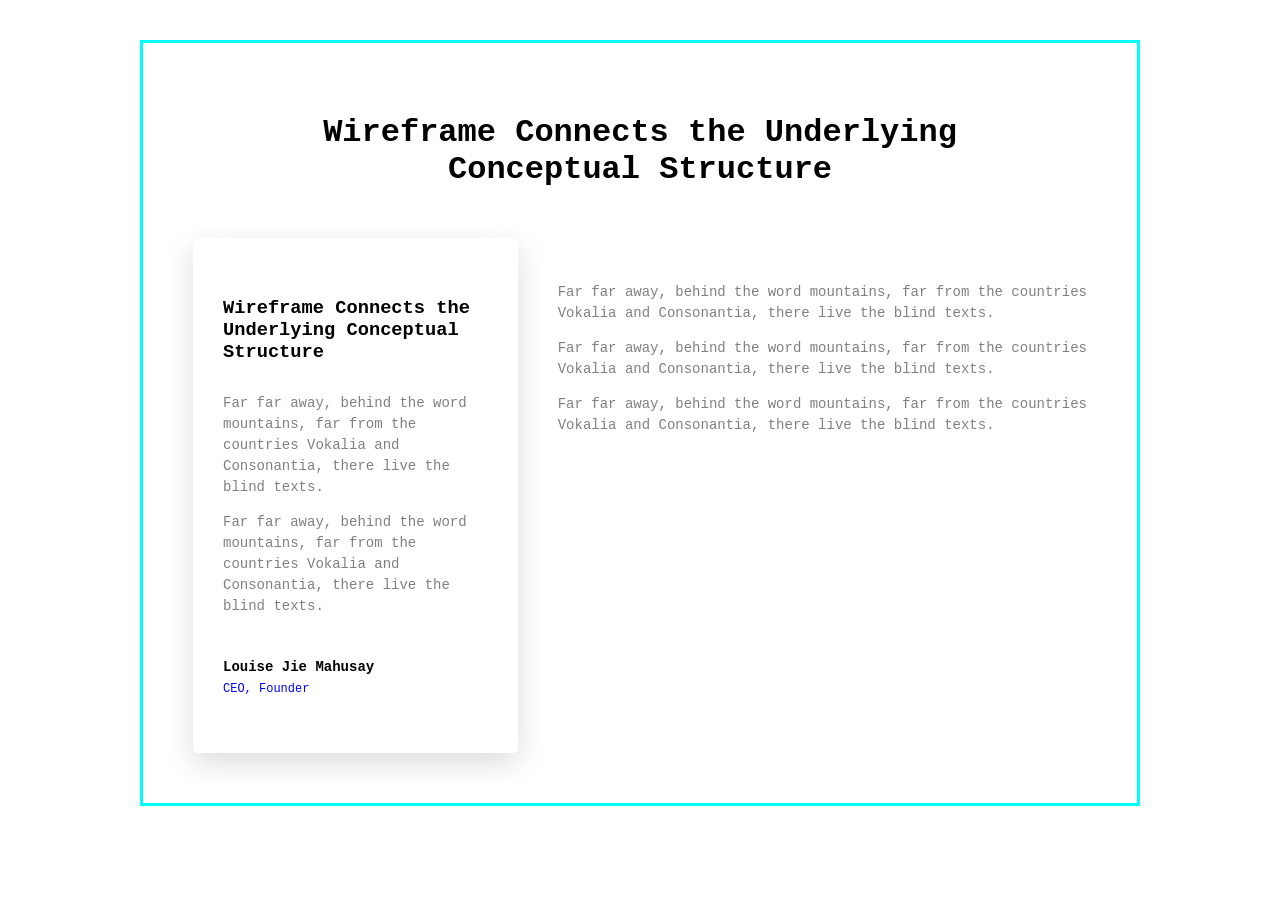
<file: CSE391-Nen-tang-phat-trien-web-TH2 ( Form, Landing Page, wireframe )/TH2-Bai3-Wireframe.html>
<!DOCTYPE html>
<html lang="en">
<head>
    <meta charset="UTF-8">
    <meta name="viewport" content="width=device-width, initial-scale=1.0">
    <title>TH2-Bai3</title>
    <link rel="stylesheet" href="TH2-Bai3-Wireframe.css">
</head>
<body>
    <div class="main-container">
        <h1>Wireframe Connects the Underlying<br>Conceptual Structure</h1>
        <div class="content">
            <div class="card">
                <h3>Wireframe Connects the Underlying Conceptual Structure</h3>

                <p>Far far away, behind the word mountains, far from the countries
                Vokalia and Consonantia, there live the blind texts.
                </p>

                <p>Far far away, behind the word mountains, far from the countries
                Vokalia and Consonantia, there live the blind texts.
                </p>

                <p class="author">Louise Jie Mahusay<br><span>CEO, Founder</span></p>
            </div>
            <div class="text">
                <p>Far far away, behind the word mountains, far from the countries
                Vokalia and Consonantia, there live the blind texts.
                </p>

                <p>Far far away, behind the word mountains, far from the countries
                Vokalia and Consonantia, there live the blind texts.
                </p>

                <p>Far far away, behind the word mountains, far from the countries
                Vokalia and Consonantia, there live the blind texts.
                </p>
                
            </div>
        </div>
    </div>
</body>
</html>
</file>
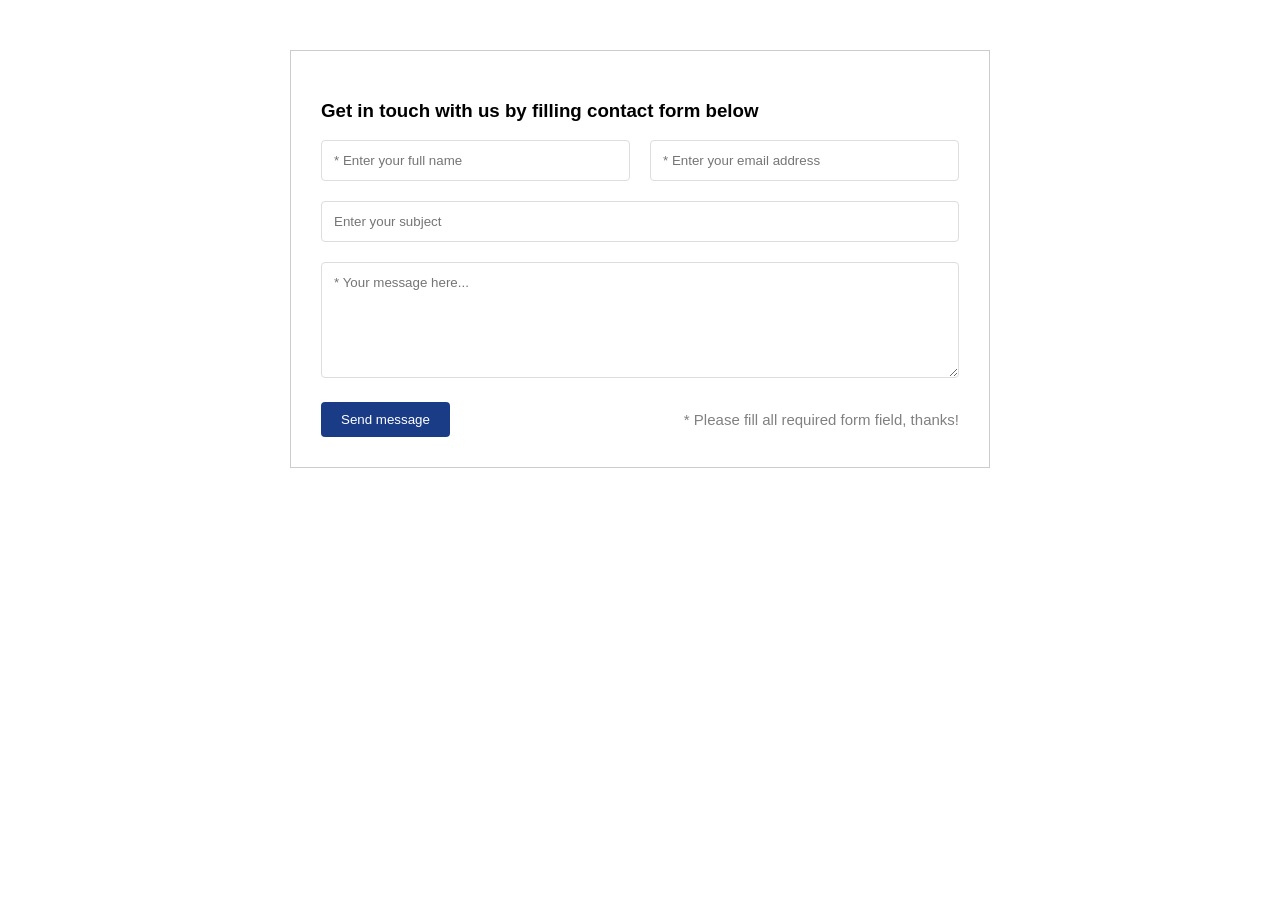
<file: CSE391-Nen-tang-phat-trien-web-TH2 ( Form, Landing Page, wireframe )/TH2-Form.html>
<!DOCTYPE html>
<html lang="vi">
<head>
    <meta charset="UTF-8">
    <meta name="viewport" content="width=device-width, initial-scale=1.0">
    <title>TH2-Form</title>
    <link rel="stylesheet" href="TH2-Form.css">
</head>
<body>
    <div class="main-container">
        <h3>Get in touch with us by filling contact form below</h3>
        <div class="form-row">
            <input type="text" placeholder="* Enter your full name">
            <input type="email" placeholder="* Enter your email address">
        </div>
        <input type="text" placeholder="Enter your subject" class="full-width">
        <textarea placeholder="* Your message here..." rows="6" class="full-width"></textarea>
        <div class="form-footer">
            <button type="submit" class="btn-submit">Send message</button>
            <span class="note">* Please fill all required form field, thanks!</span>
        </div>
    </div>
</body>
</html>
</file>
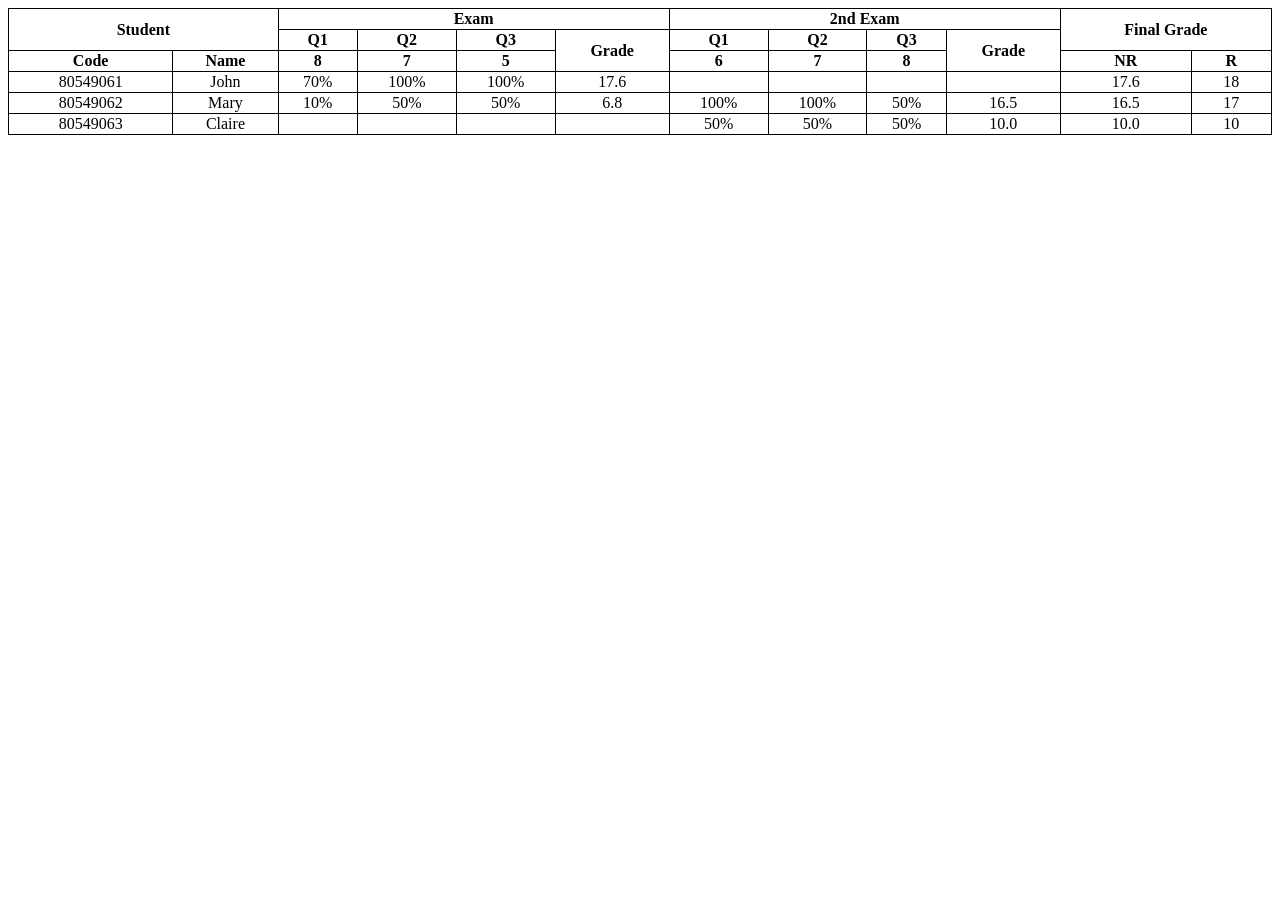
<file: Nen-tang-phat-trien-web-ThucHanh1/ThucHanh1-Bai3.html>
<!DOCTYPE html>
<html lang="vi">
<head>
    <meta charset="UTF-8">
    <meta name="viewport" content="width=device-width, initial-scale=1.0">
    <title>Bảng điểm</title>
    <link rel="stylesheet" href="style.css">
</head>
<body>
    <table>
        <thead>
            <tr>
                <th rowspan="2" colspan="2">Student</th>
                <th colspan="4">Exam</th>
                <th colspan="4">2nd Exam</th>
                <th rowspan="2" colspan="2">Final Grade</th>
            </tr>
            <tr>
                <th>Q1</th>
                <th>Q2</th>
                <th>Q3</th>
                <th rowspan="2">Grade</th>
                <th>Q1</th>
                <th>Q2</th>
                <th>Q3</th>
                <th rowspan="2">Grade</th>
                </tr>
            <tr>
                <th>Code</th>
                <th>Name</th>
                <th>8</th>
                <th>7</th>
                <th>5</th>
                <th>6</th>
                <th>7</th>
                <th>8</th>
                <th>NR</th>
                <th>R</th>
            </tr>
        </thead>
        <tbody>
            <tr>
                <td>80549061</td>
                <td>John</td>
                <td>70%</td>
                <td>100%</td>
                <td>100%</td>
                <td>17.6</td>
                <td></td> <td></td>
                <td></td>
                <td></td>
                <td>17.6</td>
                <td>18</td>
            </tr>
            <tr>
                <td>80549062</td>
                <td>Mary</td>
                <td>10%</td>
                <td>50%</td>
                <td>50%</td>
                <td>6.8</td>
                <td>100%</td>
                <td>100%</td>
                <td>50%</td>
                <td>16.5</td>
                <td>16.5</td>
                <td>17</td>
            </tr>
            <tr>
                <td>80549063</td>
                <td>Claire</td>
                <td></td>
                <td></td>
                <td></td>
                <td></td>
                <td>50%</td>
                <td>50%</td>
                <td>50%</td>
                <td>10.0</td>
                <td>10.0</td>
                <td>10</td>
            </tr>
        </tbody>
    </table>

</body>
</html>
</file>
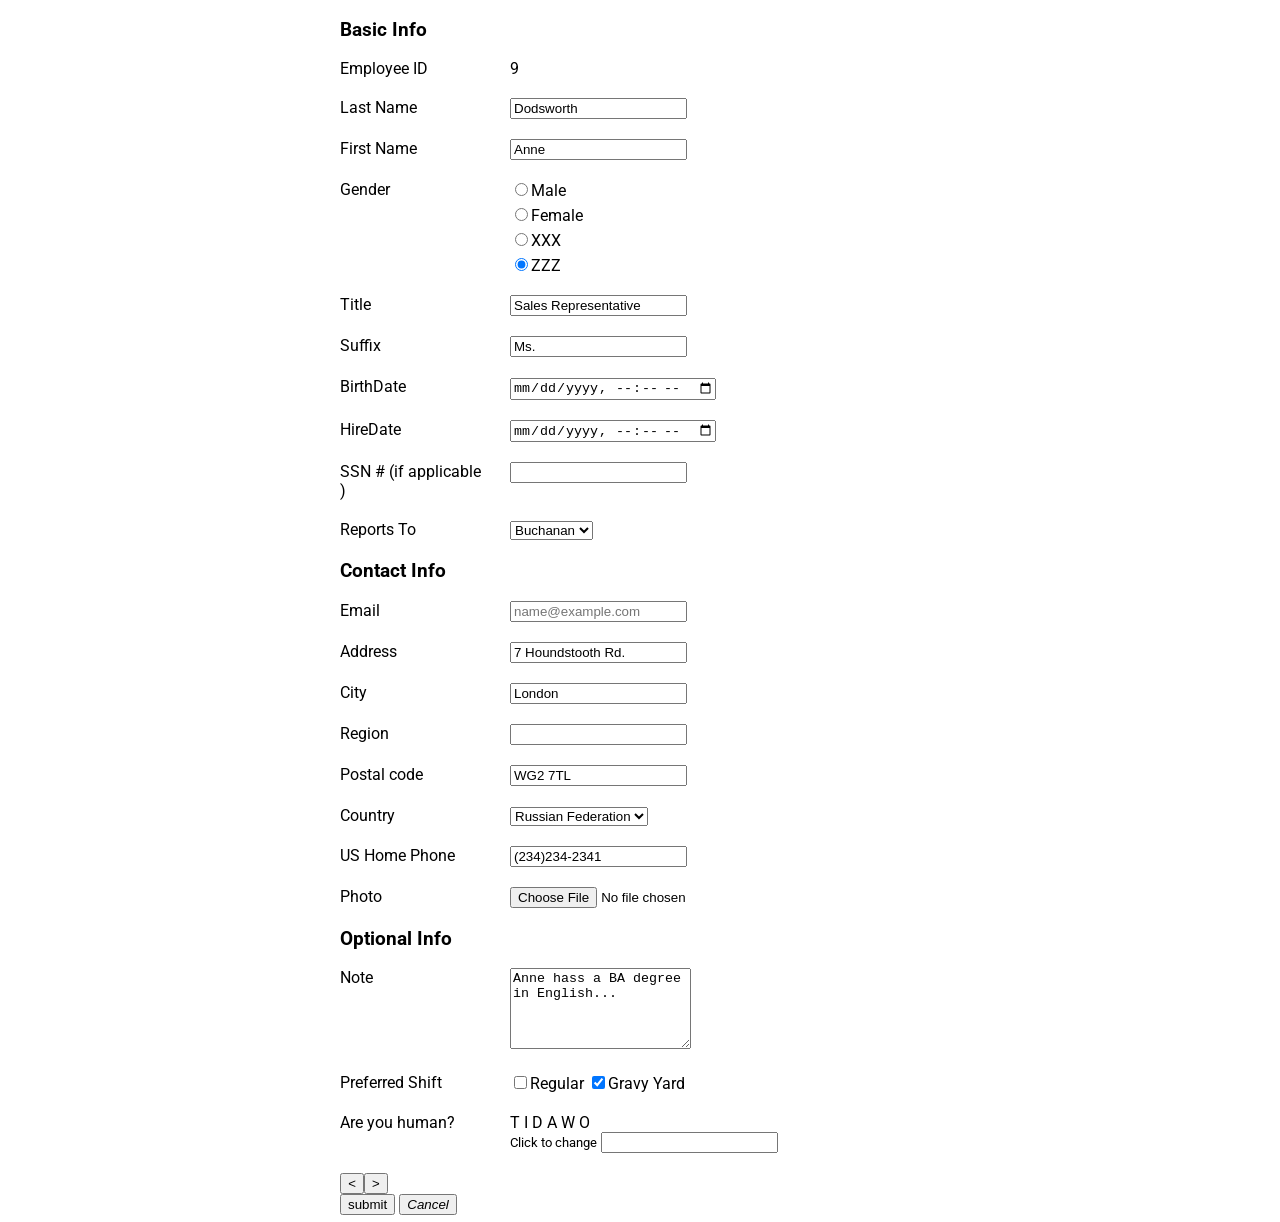
<file: Nen-tang-phat-trien-web-ThucHanh1/ThucHanh1-Bai4.html>
<!DOCTYPE html>
<html lang="vi">
<head>
    <meta charset="UTF-8">
    <meta name="viewport" content="width=device-width, initial-scale=1.0">
    <title>Bài tập 4: Form</title>
    <link rel="stylesheet" href="form-style.css">
    <link href="https://fonts.googleapis.com/css2?family=Roboto:wght@400;700&display=swap" rel="stylesheet">
</head>
<body>
    <div class="main-container">
        <div class="form-section">
            <h3>Basic Info</h3>
            <div class="form-row">
                <div class="label">Employee ID</div>
                <div class="ID">9</div>
            </div>
            <div class="form-row">
                <div class="label">Last Name</div>
                <div class="field"><input type="text" value="Dodsworth"></div>
            </div>
            <div class="form-row">
                <div class="label">First Name</div>
                <div class="field"><input type="text" value="Anne"></div>
            </div>
            <div class="form-row">
                <div class="label">Gender</div>
                <div class="field radio-group">
                    <label><input type="radio" name="gender">Male</label>
                    <label><input type="radio" name="gender">Female</label>
                    <label><input type="radio" name="gender">XXX</label>
                    <label><input type="radio" name="gender" checked>ZZZ</label>
                </div>
            </div>
            <div class="form-row">
                <div class="label">Title</div>
                <div class="field"><input type="text" value="Sales Representative"></div>
            </div>
            <div class="form-row">
                <div class="label">Suffix</div>
                <div class="field"><input type="text" value="Ms."></div>
            </div>
            <div class="form-row">
                <div class="label">BirthDate</div>
                <div class="field"><input type="datetime-local" value=""></div>
            </div>
            <div class="form-row">
                <div class="label">HireDate</div>
                <div class="field"><input type="datetime-local" value=""></div>
            </div>
            <div class="form-row">
                <div class="label">SSN # (if applicable )</div>
                <div class="field"><input type="text" value=""></div>
            </div>
            <div class="form-row">
                <div class="label">Reports To</div>
                <div class="field">
                    <select>
                        <option>Buchanan</option>
                        <option>Davolio</option>
                        <option>Jonh</option>
                    </select>
                </div>
            </div>
        </div>
        <div class="form-section">
            <h3>Contact Info</h3>
            <div class="form-row">
                <div class="label">Email</div>
                <div class="field"><input type="email" placeholder="name@example.com"></div>
            </div>
            <div class="form-row">
                <div class="label">Address</div>
                <div class="field"><input type="text" value="7 Houndstooth Rd."></div>
            </div>
            <div class="form-row">
                <div class="label">City</div>
                <div class="field"><input type="text" value="London"></div>
            </div>
            <div class="form-row">
                <div class="label">Region</div>
                <div class="field"><input type="text" value=""></div>
            </div>
            <div class="form-row">
                <div class="label">Postal code</div>
                <div class="field"><input type="text" value="WG2 7TL"></div>
            </div>
            <div class="form-row">
                <div class="label">Country</div>
                <div class="field">
                    <select>
                        <option>Russian Federation</option>
                        <option>Vietnam</option>
                        <option>USA</option>
                    </select>
                </div>
            </div>
            <div class="form-row">
                <div class="label">US Home Phone</div>
                <div class="field"><input type="tel" value="(234)234-2341"></div>
            </div>
            <div class="form-row">
                <div class="label">Photo</div>
                <div class="field"><input type="file"></div>
            </div>
        </div>
        <div class="form-section">
            <h3>Optional Info</h3>
            <div class="form-row">
                <div class="label">Note</div>
                <div class="field">
                    <div class="editor-toolbar">
                        
                    </div>
                    <textarea rows="5">Anne hass a BA degree in English...</textarea>
                </div>
            </div>
            <div class="form-row">
                <div class="label">Preferred Shift</div>
                <div class="field">
                    <label><input type="checkbox">Regular</label>
                    <label><input type="checkbox" checked>Gravy Yard</label>
                </div>
            </div>
            <div class="form-row">
                <div class="label">Are you human?</div>
                <div class="field">
                    <div class="capcha-box">T I D A W O</div>
                    <small>Click to change</small>
                    <input type="text">
                </div>
            </div>
        </div>
        <div class="form-footer">
            <div class="footer-left">
                <button><i><</i></button>
                <button><i>></i></button>
            </div>
            <div class="footer-right">
                <input type="submit" value="submit">
                <button class="cancel">
                    <i>Cancel</i>
                </button>
            </div>
        </div>
    </div>
</body>
</html>
</file>
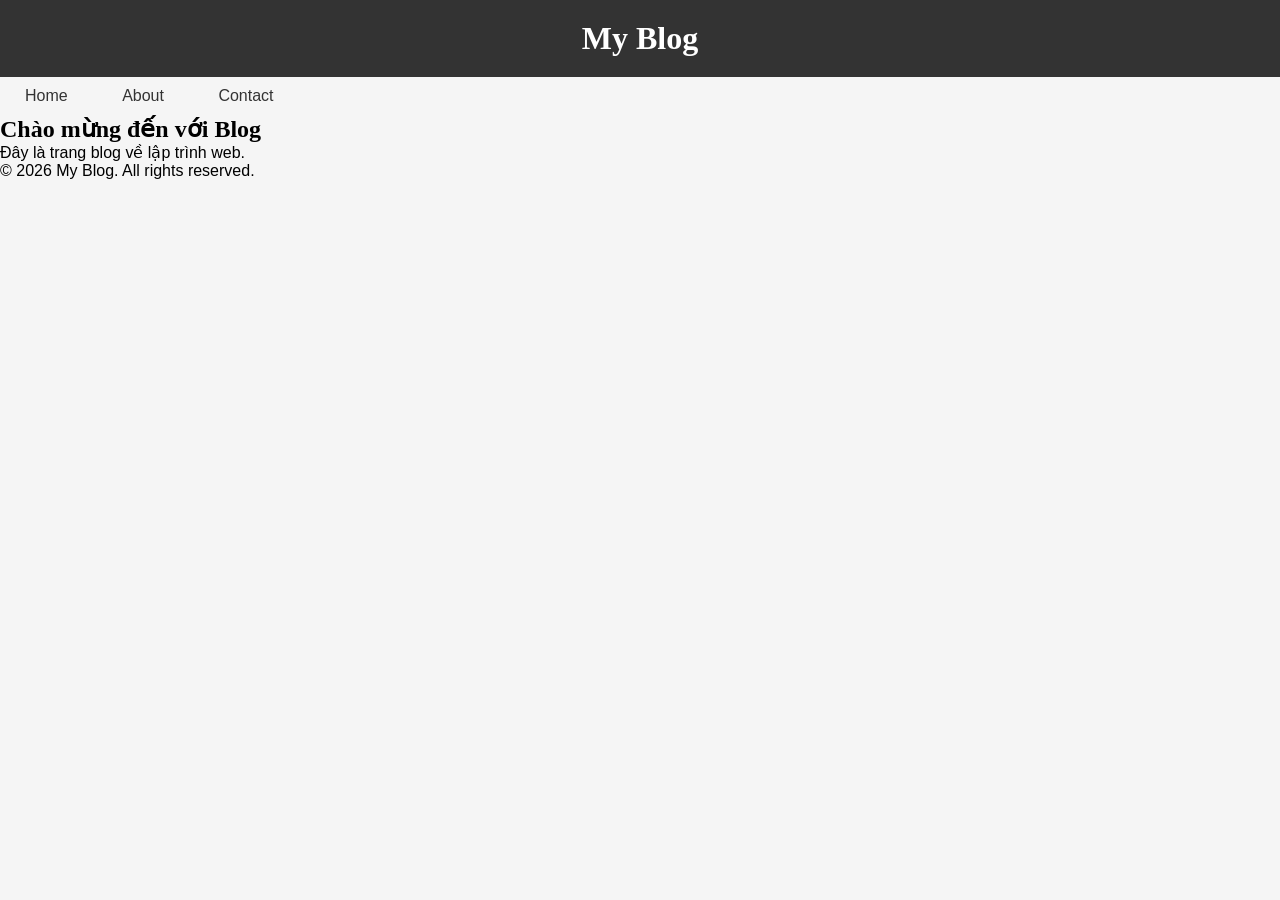
<file: Nen-tang-phat-trien-web-ThucHanh2/ThucHanh2-Bai1.html>
<!DOCTYPE html>
<html lang="vi">
<head>
    <meta charset="UTF-8">
    <meta name="viewport" content="width=device-width, initial-scale=1.0">
    <title>Lab CSS Cơ Bản</title>
    <link rel="stylesheet" href="TH2-Bai1.css">
</head>
<body>
    <header id="main-header">
        <h1>My Blog</h1>
    </header>
    
    <nav>
        <a href="#" class="nav-link">Home</a>
        <a href="#" class="nav-link">About</a>
        <a href="#" class="nav-link">Contact</a>
    </nav>
    
    <main>
        <section class="intro">
            <h2>Chào mừng đến với Blog</h2>
            <p>Đây là trang blog về lập trình web.</p>
        </section>
    </main>
    
    <footer>
        <p>&copy; 2026 My Blog. All rights reserved.</p>
    </footer>
</body>
</html>
</file>
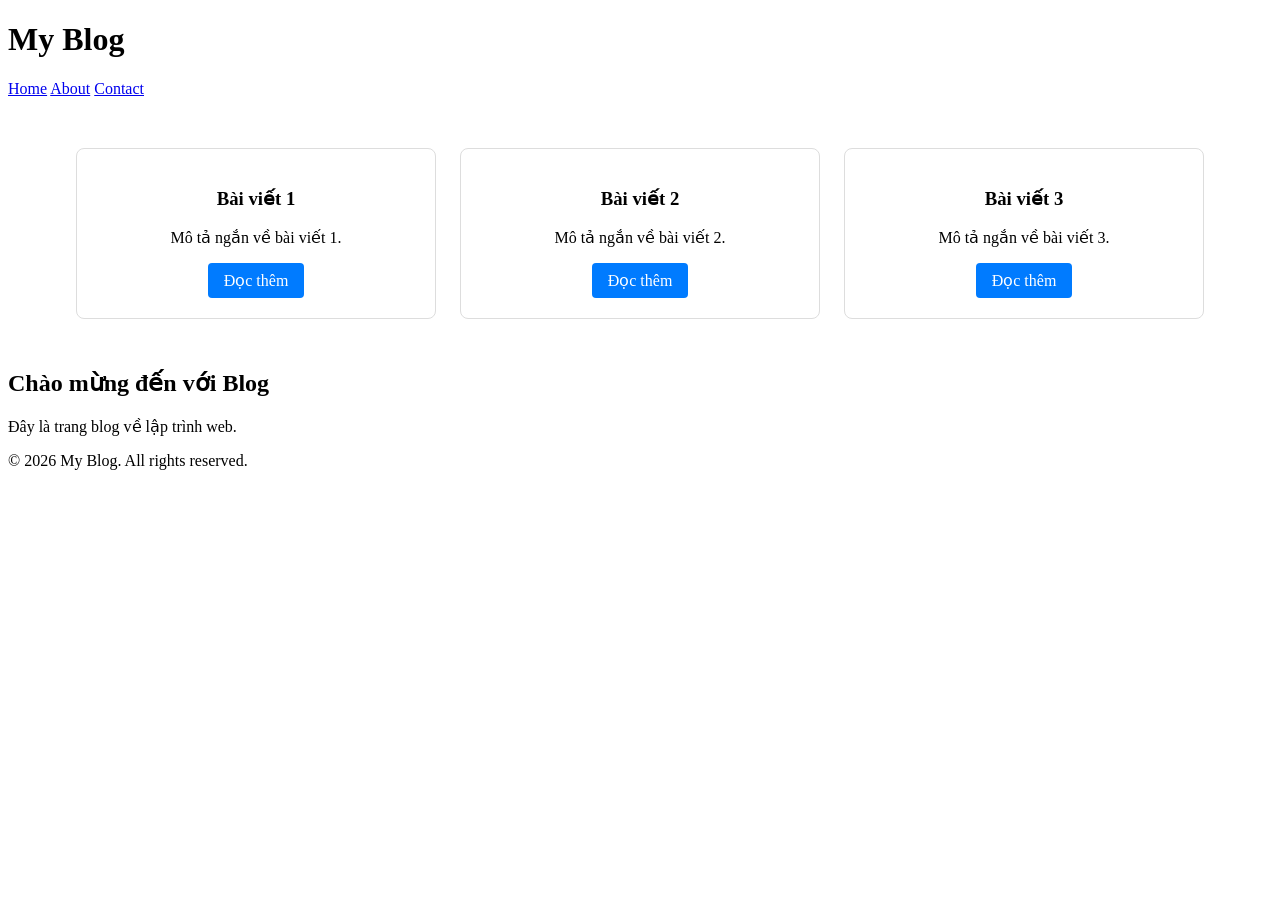
<file: Nen-tang-phat-trien-web-ThucHanh2/ThucHanh2-Bai2.html>
<!DOCTYPE html>
<html lang="vi">
<head>
    <meta charset="UTF-8">
    <meta name="viewport" content="width=device-width, initial-scale=1.0">
    <title>Lab CSS Cơ Bản</title>
    <link rel="stylesheet" href="TH2-Bai2.css">
</head>
<body>
    <header id="main-header">
        <h1>My Blog</h1>
    </header>
    
    <nav>
        <a href="#" class="nav-link">Home</a>
        <a href="#" class="nav-link">About</a>
        <a href="#" class="nav-link">Contact</a>
    </nav>
    
    <main>
        <section class="intro">
        <section class="posts">
        <article class="card">
            <h3>Bài viết 1</h3>
            <p>Mô tả ngắn về bài viết 1.</p>
            <a href="#" class="btn">Đọc thêm</a>
        </article>
        
        <article class="card">
            <h3>Bài viết 2</h3>
            <p>Mô tả ngắn về bài viết 2.</p>
            <a href="#" class="btn">Đọc thêm</a>
        </article>
        
        <article class="card">
            <h3>Bài viết 3</h3>
            <p>Mô tả ngắn về bài viết 3.</p>
            <a href="#" class="btn">Đọc thêm</a>
        </article>
    </section>
            <h2>Chào mừng đến với Blog</h2>
            <p>Đây là trang blog về lập trình web.</p>
        </section>
    </main>
    
    <footer>
        <p>&copy; 2026 My Blog. All rights reserved.</p>
    </footer>
</body>
</html>
</file>
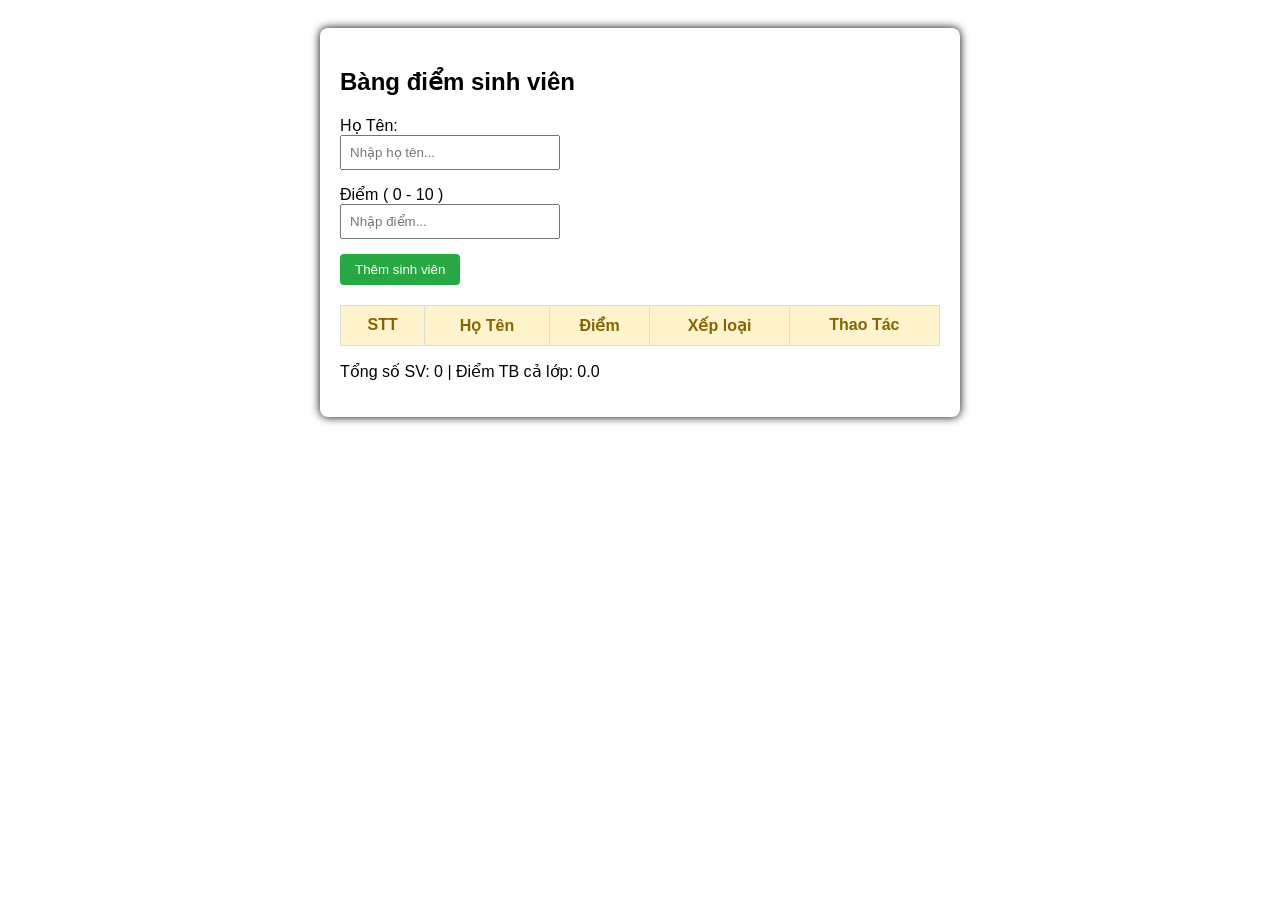
<file: Nen-tang-phat-trien-web-ThucHanh4/TH4-Bai1.1.html>
<!DOCTYPE html>
<html lang="vi">
<head>
    <meta charset="UTF-8">
    <meta name="viewport" content="width=device-width, initial-scale=1.0">
    <title>Quản lý điểm sinh viên</title>
    <link rel="stylesheet" href="TH4-Bai1.1-CSS.css">
</head>
<body>
    <div class="main-container">
        <h2>Bàng điểm sinh viên</h2>
        <div class="form-group">
            <label>Họ Tên: </label>
            <input type="text" id="Hoten" placeholder="Nhập họ tên...">
        </div>
        <div class="form-group">
            <label>Điểm ( 0 - 10 )</label>
            <input type="number" id="Diem" placeholder="Nhập điểm..." step="0.1">
        </div>
        <button id="btnThem">Thêm sinh viên</button>

        <table>
            <thead>
                <tr>
                    <th>STT</th>
                    <th>Họ Tên</th>
                    <th>Điểm</th>
                    <th>Xếp loại</th>
                    <th>Thao Tác</th>
                </tr>
            </thead>
            <tbody id="DanhSach">

            </tbody>
        </table>
        <p>
            Tổng số SV: <span id="TongSV">0</span> |
            Điểm TB cả lớp: <span id="DiemTB">0.0</span>
        </p>
    </div>
    <script src="TH4-Bai1.1JS.js"></script>
</body>
</html>
</file>
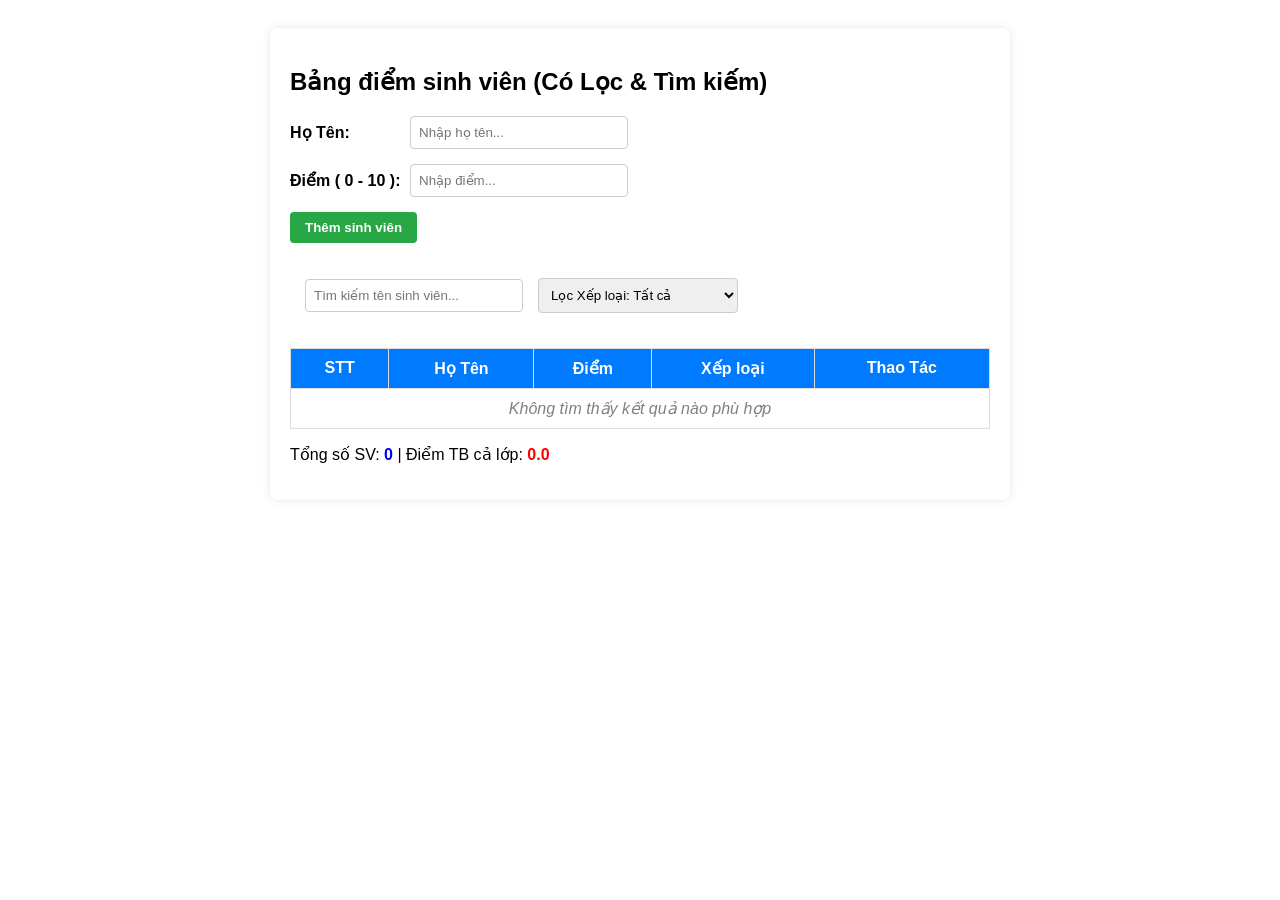
<file: Nen-tang-phat-trien-web-ThucHanh4/TH4-Bai1.2.html>
<!DOCTYPE html>
<html lang="vi">
<head>
    <meta charset="UTF-8">
    <meta name="viewport" content="width=device-width, initial-scale=1.0">
    <title>Bảng điểm sinh viên nâng cao</title>
    <link rel="stylesheet" href="TH4-Bai1.2-CSS.css">
</head>
<body>
    <div class="main-container">
        <h2>Bảng điểm sinh viên (Có Lọc & Tìm kiếm)</h2>
        <div class="form-group">
            <label>Họ Tên: </label>
            <input type="text" id="fullName" placeholder="Nhập họ tên...">
        </div>
        <div class="form-group">
            <label>Điểm ( 0 - 10 ): </label>
            <input type="number" id="score" placeholder="Nhập điểm..." step="0.1">
        </div>
        <button id="btnAdd">Thêm sinh viên</button>

        <div class="filter-container">
            <input type="text" id="searchInput" placeholder="Tìm kiếm tên sinh viên...">
            <select id="filterSelect">
                <option value="Tất cả">Lọc Xếp loại: Tất cả</option>
                <option value="Giỏi">Giỏi</option>
                <option value="Khá">Khá</option>
                <option value="Trung Bình">Trung Bình</option>
                <option value="Yếu">Yếu</option>
            </select>
        </div>

        <table>
            <thead>
                <tr>
                    <th>STT</th>
                    <th>Họ Tên</th>
                    <th id="colScore" title="Bấm để sắp xếp">Điểm <span id="sortIcon"></span></th>
                    <th>Xếp loại</th>
                    <th>Thao Tác</th>
                </tr>
            </thead>
            <tbody id="studentList">
            </tbody>
        </table>
        
        <p>
            Tổng số SV: <span id="totalStudents" style="color: blue; font-weight: bold;">0</span> |
            Điểm TB cả lớp: <span id="averageScore" style="color: red; font-weight: bold;">0.0</span>
        </p>
    </div>
    
    <script src="TH4-Bai1.2JS.js"></script>
</body>
</html>
</file>
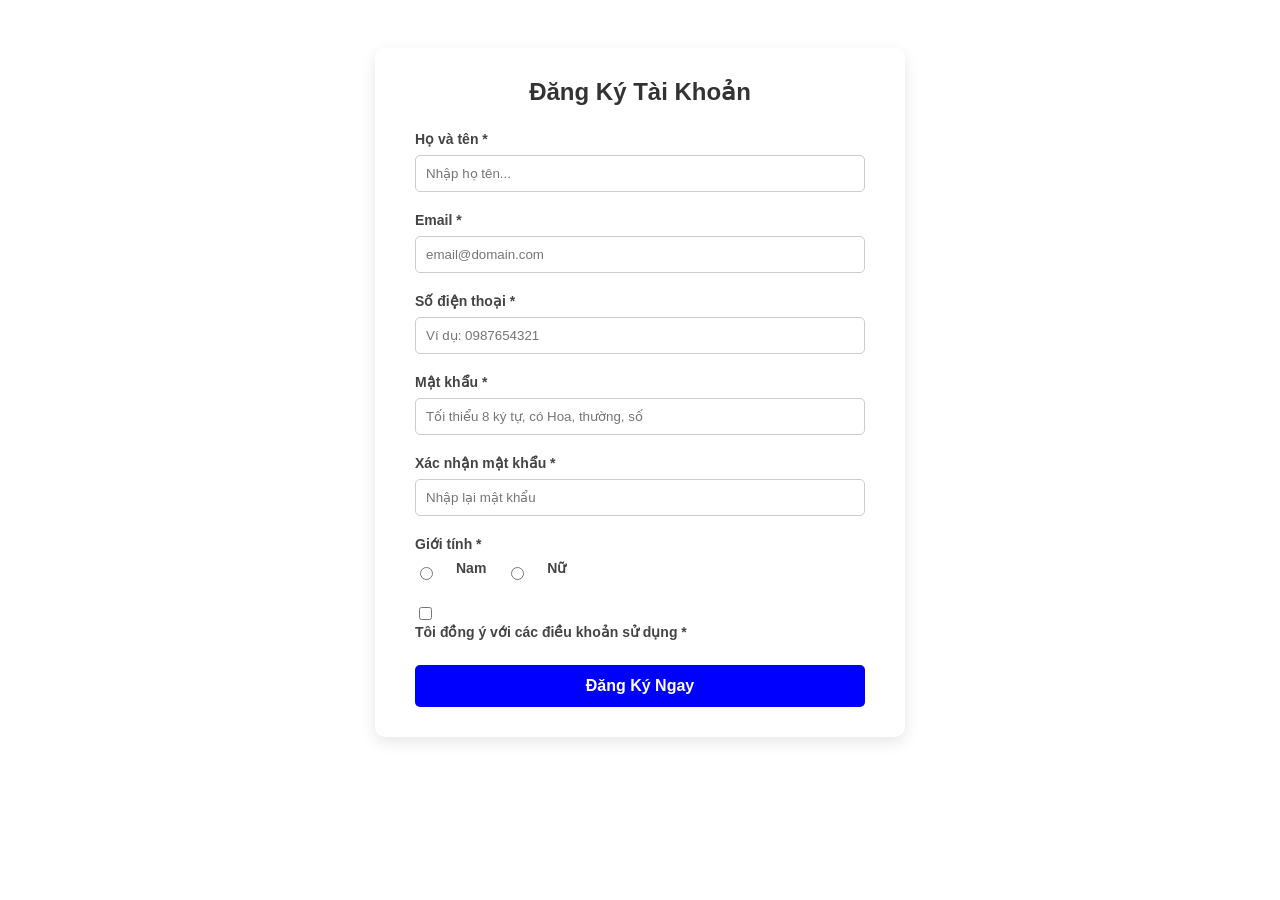
<file: Nen-tang-phat-trien-web-ThucHanh4/TH4-Bai2.1-HTML.html>
<!DOCTYPE html>
<html lang="vi">
<head>
    <meta charset="UTF-8">
    <meta name="viewport" content="width=device-width, initial-scale=1.0">
    <title>Form Đăng Ký</title>
    <link rel="stylesheet" href="TH4-Bai2.1-CSS.css">
</head>
<body>
    <div class="form-container">
        <div id="registerWrapper">
            <h2>Đăng Ký Tài Khoản</h2>
            <form id="registerForm" novalidate>
                
                <div class="form-group">
                    <label>Họ và tên *</label>
                    <input type="text" id="fullName" placeholder="Nhập họ tên...">
                    <span class="error-msg" id="nameError"></span>
                </div>

                <div class="form-group">
                    <label>Email *</label>
                    <input type="email" id="email" placeholder="email@domain.com">
                    <span class="error-msg" id="emailError"></span>
                </div>

                <div class="form-group">
                    <label>Số điện thoại *</label>
                    <input type="tel" id="phone" placeholder="Ví dụ: 0987654321">
                    <span class="error-msg" id="phoneError"></span>
                </div>

                <div class="form-group">
                    <label>Mật khẩu *</label>
                    <input type="password" id="password" placeholder="Tối thiểu 8 ký tự, có Hoa, thường, số">
                    <span class="error-msg" id="passwordError"></span>
                </div>

                <div class="form-group">
                    <label>Xác nhận mật khẩu *</label>
                    <input type="password" id="confirmPassword" placeholder="Nhập lại mật khẩu">
                    <span class="error-msg" id="confirmPasswordError"></span>
                </div>

                <div class="form-group">
                    <label>Giới tính *</label>
                    <div class="radio-group">
                        <input type="radio" id="genderMale" name="gender" value="Nam"> <label for="genderMale" class="inline-label">Nam</label>
                        <input type="radio" id="genderFemale" name="gender" value="Nữ"> <label for="genderFemale" class="inline-label">Nữ</label>
                    </div>
                    <span class="error-msg" id="genderError"></span>
                </div>

                <div class="form-group checkbox-group">
                    <input type="checkbox" id="terms">
                    <label for="terms" class="inline-label">Tôi đồng ý với các điều khoản sử dụng *</label>
                    <span class="error-msg" id="termsError"></span>
                </div>

                <button type="submit" id="btnSubmit">Đăng Ký Ngay</button>
            </form>
        </div>
        <div id="successWrapper" class="hidden">
            <h2 style="color: #28a745;">Đăng ký thành công!</h2>
            <p>Chào mừng <strong id="registeredName"></strong> đã gia nhập hệ thống!</p>
        </div>
    </div>
    <script src="TH4-Bai2.1-JS.js"></script>
</body>
</html>
</file>
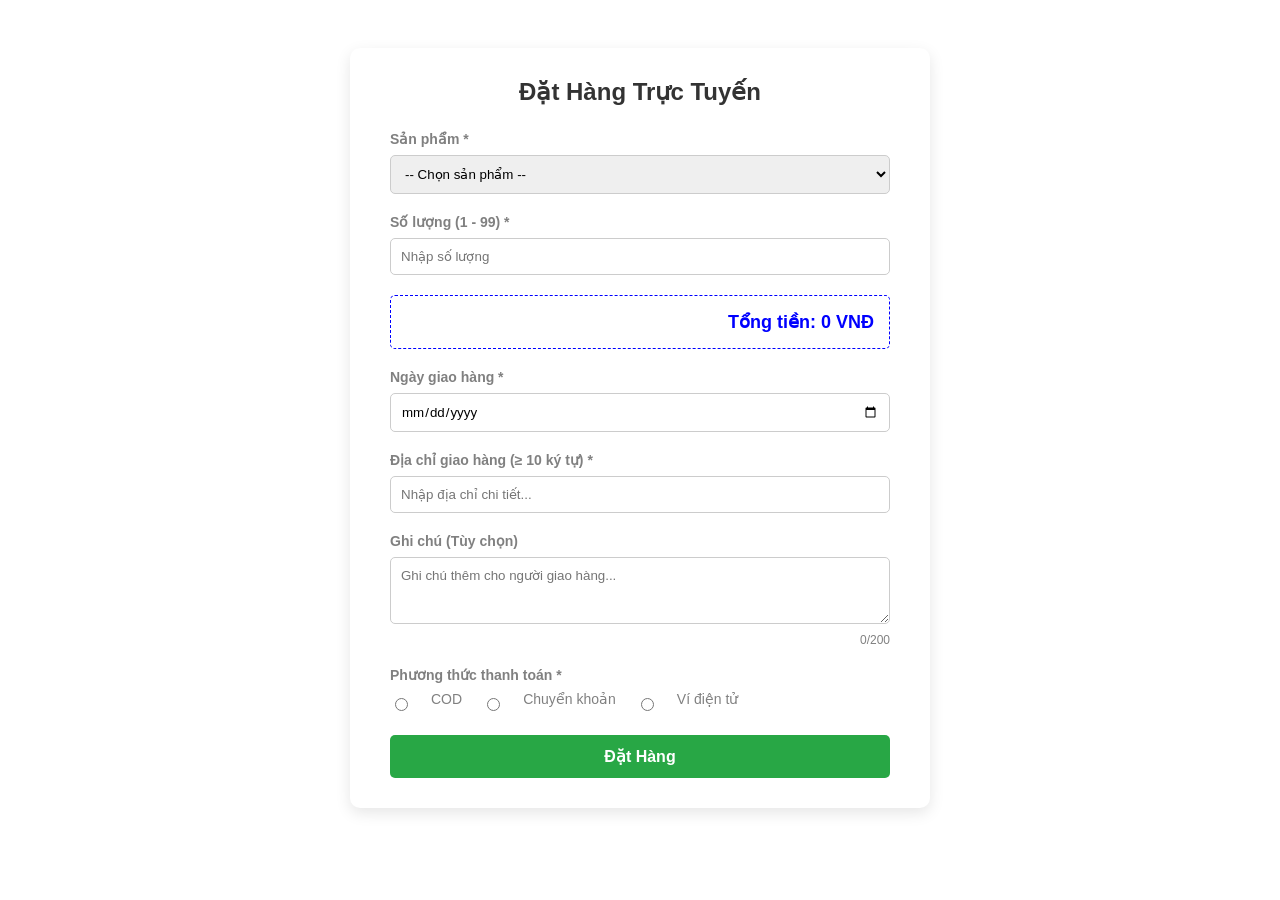
<file: Nen-tang-phat-trien-web-ThucHanh4/TH4-Bai2.2-HTML.html>
<!DOCTYPE html>
<html lang="vi">
<head>
    <meta charset="UTF-8">
    <meta name="viewport" content="width=device-width, initial-scale=1.0">
    <title>Form Đặt Hàng</title>
    <link rel="stylesheet" href="TH4-Bai2.2-CSS.css">
</head>
<body>
    <div class="form-container">
        <div id="orderWrapper">
            <h2>Đặt Hàng Trực Tuyến</h2>
            <form id="orderForm" novalidate>
                
                <div class="form-group">
                    <label>Sản phẩm *</label>
                    <select id="product">
                        <option value="">-- Chọn sản phẩm --</option>
                        <option value="Áo">Áo thun (150.000đ)</option>
                        <option value="Quần">Quần Jeans (200.000đ)</option>
                        <option value="Giày">Giày Sneaker (350.000đ)</option>
                    </select>
                    <span class="error-msg" id="productError"></span>
                </div>

                <div class="form-group">
                    <label>Số lượng (1 - 99) *</label>
                    <input type="number" id="quantity" min="1" max="99" placeholder="Nhập số lượng">
                    <span class="error-msg" id="quantityError"></span>
                </div>
                <div class="total-price-box">
                    Tổng tiền: <span id="totalPrice">0</span> VNĐ
                </div>

                <div class="form-group">
                    <label>Ngày giao hàng *</label>
                    <input type="date" id="deliveryDate">
                    <span class="error-msg" id="dateError"></span>
                </div>

                <div class="form-group">
                    <label>Địa chỉ giao hàng (≥ 10 ký tự) *</label>
                    <input type="text" id="address" placeholder="Nhập địa chỉ chi tiết...">
                    <span class="error-msg" id="addressError"></span>
                </div>

                <div class="form-group">
                    <label>Ghi chú (Tùy chọn)</label>
                    <textarea id="notes" rows="3" placeholder="Ghi chú thêm cho người giao hàng..."></textarea>
                    <div class="char-counter" id="charCount">0/200</div>
                    <span class="error-msg" id="notesError"></span>
                </div>

                <div class="form-group">
                    <label>Phương thức thanh toán *</label>
                    <div class="radio-group">
                        <input type="radio" id="payCOD" name="payment" value="COD"> <label for="payCOD" class="inline-label">COD</label>
                        <input type="radio" id="payBank" name="payment" value="Chuyển khoản"> <label for="payBank" class="inline-label">Chuyển khoản</label>
                        <input type="radio" id="payWallet" name="payment" value="Ví điện tử"> <label for="payWallet" class="inline-label">Ví điện tử</label>
                    </div>
                    <span class="error-msg" id="paymentError"></span>
                </div>

                <button type="submit" id="btnSubmit">Đặt Hàng</button>
            </form>
        </div>
        <div id="confirmWrapper" class="hidden">
            <h3>Xác nhận đơn hàng</h3>
            <div class="summary-box">
                <p><strong>Sản phẩm:</strong> <span id="summaryProduct"></span></p>
                <p><strong>Số lượng:</strong> <span id="summaryQuantity"></span></p>
                <p><strong>Ngày giao:</strong> <span id="summaryDate"></span></p>
                <p class="highlight"><strong>Tổng tiền:</strong> <span id="summaryTotal"></span> VNĐ</p>
            </div>
            <div class="btn-group">
                <button id="btnCancel" class="btn-secondary">Quay lại sửa</button>
                <button id="btnConfirm" class="btn-primary">Xác nhận Đặt</button>
            </div>
        </div>
        <div id="successWrapper" class="hidden">
            <h2 style="color: green;">Đặt hàng thành công!</h2>
            <p>Đơn hàng của bạn đang được xử lý.</p>
        </div>
    </div>

    <script src="TH4-Bai2.2-JS.js"></script>
</body>
</html>
</file>
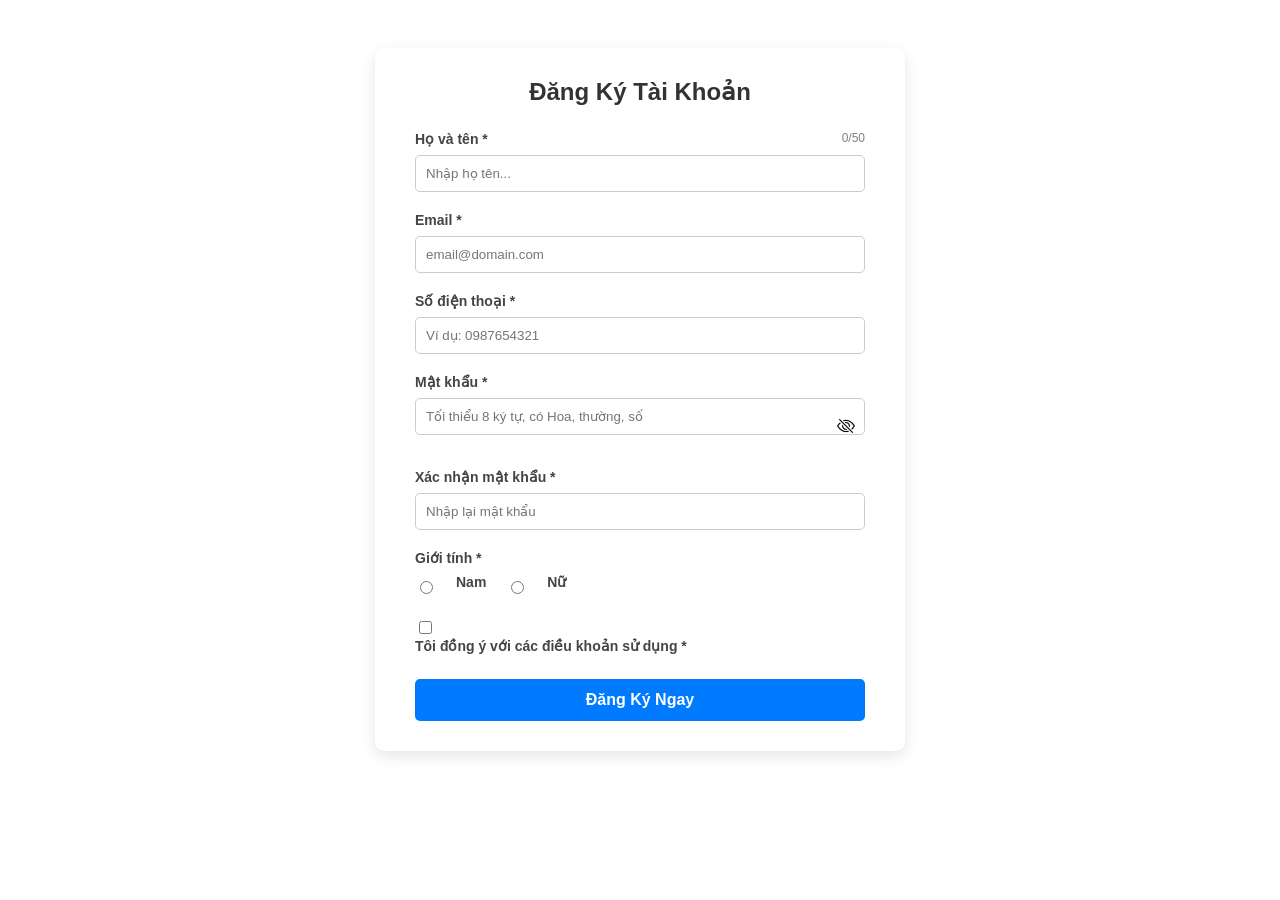
<file: Nen-tang-phat-trien-web-ThucHanh4/TH4-Bai3.1-HTML.html>
<!DOCTYPE html>
<html lang="vi">
<head>
        <link rel="stylesheet" href="https://cdn.jsdelivr.net/npm/bootstrap-icons@1.11.3/font/bootstrap-icons.min.css">
    <meta charset="UTF-8">
    <meta name="viewport" content="width=device-width, initial-scale=1.0">
    <title>Form Đăng Ký</title>
    <link rel="stylesheet" href="TH4-Bai3.1-CSS.css">
</head>
<body>
    <div class="form-container">
        <div id="registerWrapper">
            <h2>Đăng Ký Tài Khoản</h2>
            <form id="registerForm" novalidate>
                
                <div class="form-group">
                    <label>Họ và tên *</label>
                    <input type="text" id="fullName" placeholder="Nhập họ tên..." maxlength="50">
                    <div class="char-counter" id="nameCharCount">0/50</div>
                    <span class="error-msg" id="nameError"></span>
                </div>

                <div class="form-group">
                    <label>Email *</label>
                    <input type="email" id="email" placeholder="email@domain.com">
                    <span class="error-msg" id="emailError"></span>
                </div>

                <div class="form-group">
                    <label>Số điện thoại *</label>
                    <input type="tel" id="phone" placeholder="Ví dụ: 0987654321">
                    <span class="error-msg" id="phoneError"></span>
                </div>

                <div class="form-group">
                    <label>Mật khẩu *</label>
                    <div class="password-wrapper">
                        <input type="password" id="password" placeholder="Tối thiểu 8 ký tự, có Hoa, thường, số">
                        <button type="button" id="togglePassword"><i class="bi bi-eye-slash"></i></button>
                    </div>
                    <div class="strength-meter">
                        <div class="strength-bar-bg">
                            <div class="strength-bar-fill" id="strengthBar"></div>
                        </div>
                        <span class="strength-text" id="strengthText"></span>
                    </div>

                    <span class="error-msg" id="passwordError"></span>
                </div>

                <div class="form-group">
                    <label>Xác nhận mật khẩu *</label>
                    <div class="password-wrapper">
                        <input type="password" id="confirmPassword" placeholder="Nhập lại mật khẩu">
                    </div>
                    <span class="error-msg" id="confirmPasswordError"></span>
                </div>

                <div class="form-group">
                    <label>Giới tính *</label>
                    <div class="radio-group">
                        <input type="radio" id="genderMale" name="gender" value="Nam"> <label for="genderMale" class="inline-label">Nam</label>
                        <input type="radio" id="genderFemale" name="gender" value="Nữ"> <label for="genderFemale" class="inline-label">Nữ</label>
                    </div>
                    <span class="error-msg" id="genderError"></span>
                </div>

                <div class="form-group checkbox-group">
                    <input type="checkbox" id="terms">
                    <label for="terms" class="inline-label">Tôi đồng ý với các điều khoản sử dụng *</label>
                    <span class="error-msg" id="termsError"></span>
                </div>

                <button type="submit" id="btnSubmit">Đăng Ký Ngay</button>
            </form>
        </div>

        <div id="successWrapper" class="hidden">
            <h2 style="color: green;">Đăng ký thành công!</h2>
            <p>Chào mừng <strong id="registeredName"></strong> đã gia nhập hệ thống!</p>
        </div>
    </div>

    <script src="TH4-Bai3.1-JS.js"></script>
</body>
</html>
</file>
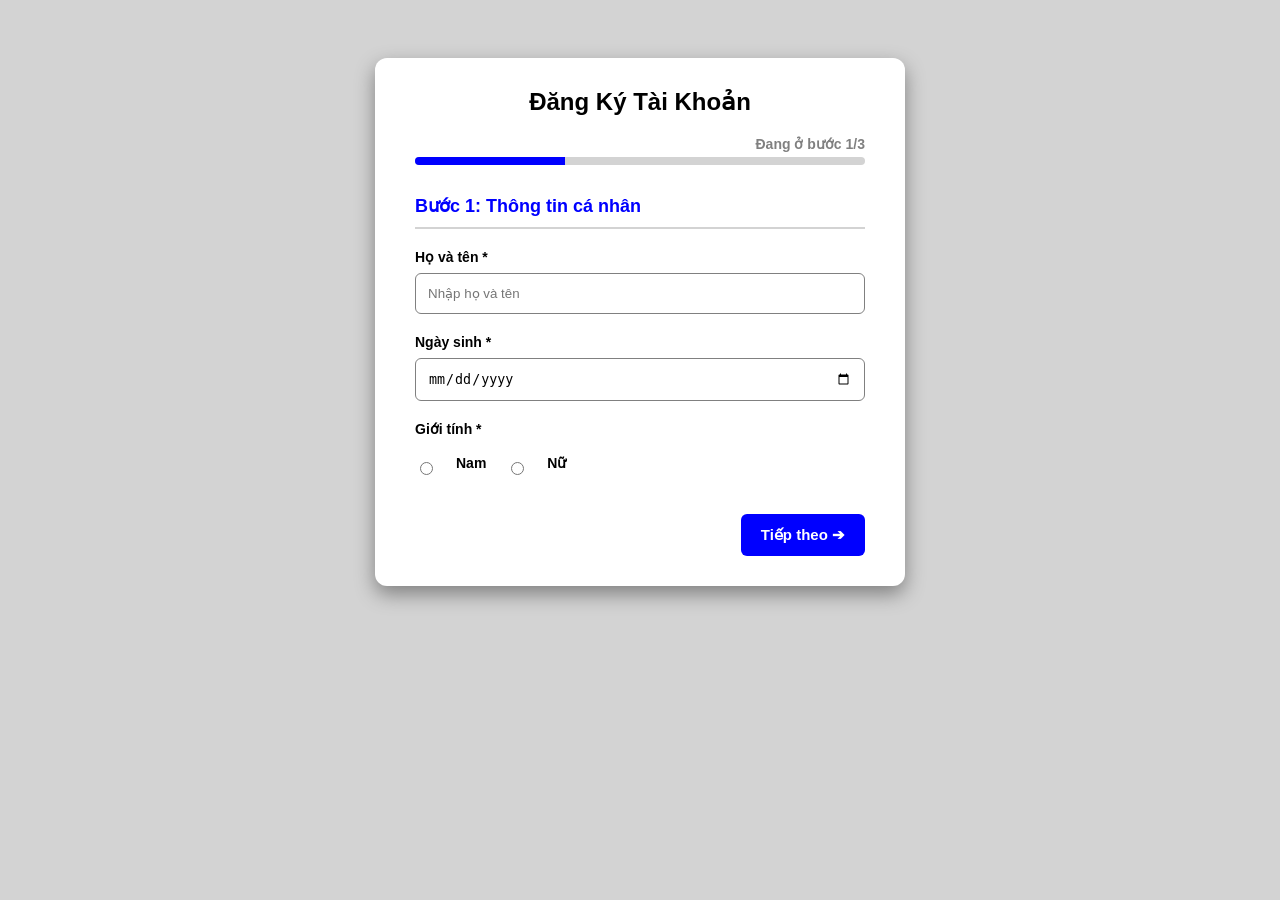
<file: Nen-tang-phat-trien-web-ThucHanh4/Th4-Bai3.2-HTML.html>
<!DOCTYPE html>
<html lang="vi">
<head>
    <meta charset="UTF-8">
    <meta name="viewport" content="width=device-width, initial-scale=1.0">
    <title>Form Đăng Ký</title>
    <link rel="stylesheet" href="Th4-Bai3.2-CSS.CSS">
</head>
<body>
    <div class="form-container">
        <div id="successWrapper" class="hidden">
            <div class="success-icon">✔️</div>
            <h2 style="color: green;">Hoàn tất đăng ký!</h2>
            <p>Tài khoản của bạn đã được tạo thành công.</p>
        </div>

        <div id="multiStepWrapper">
            <h2>Đăng Ký Tài Khoản</h2>
            <div class="progress-container">
                <div class="progress-info">Đang ở bước <span id="currentStepText">1</span>/3</div>
                <div class="progress-bar-bg">
                    <div class="progress-bar-fill" id="progressBar"></div>
                </div>
            </div>

            <form id="multiStepForm" novalidate>
                <div class="step-content" id="step1">
                    <h3>Bước 1: Thông tin cá nhân</h3>
                    
                    <div class="form-group">
                        <label>Họ và tên *</label>
                        <input type="text" id="fullName" placeholder="Nhập họ và tên">
                        <span class="error-msg" id="nameError"></span>
                    </div>

                    <div class="form-group">
                        <label>Ngày sinh *</label>
                        <input type="date" id="dob">
                        <span class="error-msg" id="dobError"></span>
                    </div>

                    <div class="form-group">
                        <label>Giới tính *</label>
                        <div class="radio-group">
                            <input type="radio" id="genderMale" name="gender" value="Nam"> <label for="genderMale" class="inline-label">Nam</label>
                            <input type="radio" id="genderFemale" name="gender" value="Nữ"> <label for="genderFemale" class="inline-label">Nữ</label>
                        </div>
                        <span class="error-msg" id="genderError"></span>
                    </div>

                    <div class="btn-group right">
                        <button type="button" class="btn-next" id="btnNext1">Tiếp theo ➔</button>
                    </div>
                </div>
                <div class="step-content hidden" id="step2">
                    <h3>Bước 2: Thông tin tài khoản</h3>
                    
                    <div class="form-group">
                        <label>Email *</label>
                        <input type="email" id="email" placeholder="Nhập email">
                        <span class="error-msg" id="emailError"></span>
                    </div>

                    <div class="form-group">
                        <label>Mật khẩu *</label>
                        <input type="password" id="password" placeholder="Tối thiểu 8 ký tự, có Hoa, thường, số">
                        <span class="error-msg" id="passwordError"></span>
                    </div>

                    <div class="form-group">
                        <label>Xác nhận mật khẩu *</label>
                        <input type="password" id="confirmPassword" placeholder="Nhập lại mật khẩu">
                        <span class="error-msg" id="confirmPasswordError"></span>
                    </div>

                    <div class="btn-group space-between">
                        <button type="button" class="btn-prev" id="btnPrev2">⬅ Quay lại</button>
                        <button type="button" class="btn-next" id="btnNext2">Tiếp theo ➔</button>
                    </div>
                </div>
                <div class="step-content hidden" id="step3">
                    <h3>Bước 3: Kiểm tra thông tin</h3>
                    
                    <div class="summary-box">
                        <p><strong>Họ tên:</strong> <span id="sumName"></span></p>
                        <p><strong>Ngày sinh:</strong> <span id="sumDob"></span></p>
                        <p><strong>Giới tính:</strong> <span id="sumGender"></span></p>
                        <p><strong>Email:</strong> <span id="sumEmail"></span></p>
                        <p style="color: gray; font-style: italic;">(Mật khẩu đã được bảo mật)</p>
                    </div>

                    <div class="btn-group space-between">
                        <button type="button" class="btn-prev" id="btnPrev3">⬅ Quay lại</button>
                        <button type="submit" class="btn-submit" id="btnSubmit">Hoàn tất Đăng Ký</button>
                    </div>
                </div>

            </form>
        </div>
    </div>

    <script src="Th4-Bai3.2-JS.js"></script>
</body>
</html>
</file>
<file: CSE391-Nen-tang-phat-trien-web-TH2 ( Form, Landing Page, wireframe )/TH2-Bai3-Wireframe.css>
* {
    box-sizing: border-box;
    font-family: 'Courier New', Courier, monospace;
}
.main-container {
    max-width: 1000px;
    margin: 40px auto;
    padding: 50px;
    border: 3px solid aqua;
}
h1 {
    text-align: center;
    margin-bottom: 50px;
}
.content {
    display: flex;
    gap: 40px;
    align-items: flex-start;
}
.card {
    flex: 1;
    padding: 40px 30px;
    background-color: white;
    box-shadow: 0 10px 30px gainsboro;
    border-radius: 5px;
}
.text {
    flex: 2;
    padding-top: 30px;
}
p {
    color: gray;
    line-height: 1.5;
    font-size: 14px;
}
.card h3 {
    color: black;
    font-weight: bold;
    margin-bottom: 30px;
}
.author {
    margin-top: 40px;
    color: black;
    font-weight: bold;
}
.author span {
    color: blue;
    font-weight: normal;
    font-size: 12px;
}
</file>
<file: CSE391-Nen-tang-phat-trien-web-TH2 ( Form, Landing Page, wireframe )/TH2-Form.css>
* {
    box-sizing: border-box;
    font-family: Arial, Helvetica, sans-serif;
}
.main-container {
    border: 1px solid #ccc;
    padding: 30px;
    max-width: 700px;
    margin: 50px auto;
}
.form-row {
    display: flex;
    gap: 20px;
    margin-bottom: 20px;
}
.form-row input {
    flex: 1;
}
input, textarea {
    padding: 12px;
    border: 1px solid #ddd;
    border-radius: 4px;
    outline: none;
}
.full-width {
    width: 100%;
    margin-bottom: 20px;
}
.form-footer {
    display: flex;
    justify-content: space-between;
    align-items: center;
}
.btn-submit {
    background-color: rgb(26, 59, 134);
    color: white;
    border: none;
    padding: 10px 20px;
    border-radius: 4px;
    cursor: pointer;
}
.note {
    color: gray;
    font-size: 15px;
}
</file>
<file: Nen-tang-phat-trien-web-ThucHanh1/style.css>
table {
            width: 100%;
            border-collapse: collapse;
            margin-bottom: 20px;
        }
        td,th {
            border: 1px solid black;
            text-align: center;
            vertical-align: middle;
        }
</file>
<file: Nen-tang-phat-trien-web-ThucHanh1/form-style.css>
body {
    font-family: 'Roboto', sans-serif;
}
.main-container {
    width: 600px;
    max-width: 100%;
    margin: 0 auto;
}
.form-row {
    display: flex;
    margin-bottom: 20px;
    align-items: flex-start;
    gap: 20px;
}
.radio-group{
    display: flex;
    flex-direction: column;
    gap: 5px;
}
.label {
    width: 150px;
    min-width: 150px;
    text-align: left;
}
.field {
    flex: 1;
}
.footer-left {
    display: flex;
    flex-direction: row;
}
</file>
<file: Nen-tang-phat-trien-web-ThucHanh2/TH2-Bai1.css>
* {
    margin: 0;
    padding: 0;
}
body {
    font-family: Arial, sans-serif;
    background-color: #f5f5f5;
}
#main-header {
    background-color: #333;
    color: white;
    text-align: center;
    padding: 20px;
}
.nav-link {
    color: #333;
    text-decoration: none;
    padding: 10px 15px;
}
h1, h2, h3 {
    font-family: 'Georgia', serif;
}
nav a {
    display: inline-block;
    margin: 0 10px;
}
a:hover {
    color: #ff6600;
    background-color: #eee;
}
</file>
<file: Nen-tang-phat-trien-web-ThucHanh2/TH2-Bai2.css>
* {
    box-sizing: border-box;
}
.posts {
    max-width: 1200px;
    margin: 40px auto;
    text-align: center;
}
.card {
    width: 30%;
    display: inline-block;
    border: 1px solid #ddd;
    padding: 20px;
    margin: 10px;
    background: white;
    border-radius: 8px;
}
.btn {
    display: inline-block;
    padding: 8px 16px;
    background: #007bff;
    color: white;
    text-decoration: none;
    border-radius: 4px;
}
.btn:hover {
    background: #0056b3;
}
</file>
<file: Nen-tang-phat-trien-web-ThucHanh4/TH4-Bai1.1-CSS.css>
body {
    font-family: sans-serif;
    padding: 20px;
    background-color:white;
}
.main-container {
    max-width: 600px;
    margin: auto;
    background: white;
    padding: 20px;
    border-radius: 8px;
    box-shadow: 0 0 10px rgba(0, 0, 0, 1);
}
.form-group {
    margin-bottom: 15px;
    width: 160px;
}
input { 
    padding: 8px;
    width: 200px;
}
button {
    padding: 8px 15px;
    background-color: #28a745;
    color: white;
    border: none;
    cursor: pointer;
    border-radius: 4px;
}
button :hover {
    background-color: #095e1c;
}
table {
    width: 100%;
    border-collapse: collapse;
    margin-top: 20px;
}
th, td {
    border: 1px solid #ddd;
    padding: 10px;
    text-align: center;
}
th {
    background-color: #fff3cd;
    color: #856404;
    font-weight: bold;
}
</file>
<file: Nen-tang-phat-trien-web-ThucHanh4/TH4-Bai1.2-CSS.css>
body { 
    font-family: sans-serif; 
    padding: 20px; 
    background-color: white; 
}
.main-container { 
    max-width: 700px; 
    margin: auto; 
    background: white; 
    padding: 20px; 
    border-radius: 8px; 
    box-shadow: 0 0 10px rgba(0, 0, 0, 0.1); 
}
.form-group { 
    margin-bottom: 15px;
    display: flex; 
    align-items: center; }
.form-group label { 
    width: 120px; 
    font-weight: bold; 
}
input[type="text"], input[type="number"], select { 
    padding: 8px; 
    width: 200px; 
    border: 1px solid #ccc; 
    border-radius: 4px; 
}
.filter-container { 
    background-color: white; 
    padding: 15px; border-radius: 
    8px; margin-top: 20px; display: 
    flex; gap: 15px; 
    align-items: center; 
}

button { 
    padding: 8px 15px; 
    background-color: #28a745; 
    color: white; 
    border: none; 
    cursor: pointer; 
    border-radius: 4px; 
    font-weight: bold; 
}
button:hover { 
    background-color: #218838; 
}

table { 
    width: 100%; 
    border-collapse: collapse; 
    margin-top: 20px; 
}
th, td { border: 1px solid #ddd;
    padding: 10px; 
    text-align: center; 
}
th { 
    background-color: #007bff; 
    color: white; 
}
#colScore { 
    cursor: pointer; 
    user-select: none; 
}
#colScore:hover { 
    background-color: #0056b3;
}

.bg-warning { 
    background-color: #fff3cd; 
    color: #856404; 
    font-weight: bold; 
}
.empty-row { 
    text-align: center;
    font-style: italic; 
    color: gray;
}
</file>
<file: Nen-tang-phat-trien-web-ThucHanh4/TH4-Bai2.1-CSS.css>
body { 
    font-family: sans-serif; 
    background-color:white; 
    display: flex; 
    justify-content: center; 
    padding: 40px 0; 
}
.form-container { background: white; 
    padding: 30px 40px; 
    border-radius: 10px; 
    box-shadow: 0 5px 15px rgba(0,0,0,0.1); 
    width: 450px; 
}
h2 { 
    text-align: center; 
    color: #333; 
    margin-top: 0; 
    margin-bottom: 25px;
}

.form-group { 
    margin-bottom: 20px; 
}
.form-group label { 
    display: block; 
    font-weight: bold; 
    margin-bottom: 8px; 
    color: #444; 
    font-size: 14px;
}

input[type="text"], input[type="email"], input[type="tel"], input[type="password"] { 
    width: 100%; 
    padding: 10px; 
    border: 1px solid #ccc; 
    border-radius: 5px; 
    box-sizing: border-box; 
    outline: none; 
    transition: 0.3s;
}
input.input-error { 
    border: 2px solid red; 
    background-color: white; 
}
input.input-success { 
    border: 2px solid green; 
    background-color: white; 
}
.error-msg { 
    color: red; 
    font-size: 13px; 
    margin-top: 5px;
    display: none; 
    font-style: italic;
}
.error-msg.show { 
    display: block; 
}
.radio-group { 
    display: flex; 
    gap: 20px; 
    align-items: center; 
}
.checkbox-group { 
    margin-bottom: 25px; 
}
.inline-label { 
    display: inline; 
    font-weight: normal; 
    font-size: 14px; 
    cursor: pointer;
}

button { 
    width: 100%; 
    padding: 12px; 
    background: blue;
     color: white; 
     border: none; 
     border-radius: 5px; 
     font-size: 16px; 
     font-weight: bold; 
     cursor: pointer; 
     transition: 0.3s; 
    }
button:hover { 
    background: #0056b3; 
}
.hidden { 
    display: none !important;
 }
#successWrapper { 
    text-align: center; 
    padding: 40px 0;
}
</file>
<file: Nen-tang-phat-trien-web-ThucHanh4/TH4-Bai2.2-CSS.css>
body { 
    font-family: sans-serif; 
    background-color: white; 
    display: flex; justify-content: center; 
    padding: 40px 0; 
}
.form-container { 
    background: white; 
    padding: 30px 40px; 
    border-radius: 10px; 
    box-shadow: 0 5px 15px rgba(0,0,0,0.1); 
    width: 500px; }
h2, h3 { 
    text-align: center; 
    color: #333; 
    margin-top: 0; 
    margin-bottom: 25px;
}
.form-group { 
    margin-bottom: 20px; 
    position: relative;
}
.form-group label { 
    display: block; 
    font-weight: bold; 
    margin-bottom: 8px; 
    color: grey; 
    font-size: 14px;
}
input[type="text"], input[type="number"], input[type="date"], select, textarea { 
    width: 100%; 
    padding: 10px; 
    border: 1px solid #ccc; 
    border-radius: 5px; 
    box-sizing: border-box; 
    outline: none; 
    transition: 0.3s; 
    font-family: inherit;
}
textarea { 
    resize: vertical; 
}
.input-error { 
    border: 2px solid red !important; 
    background-color: white; 
}
.input-success { 
    border: 2px solid green !important; 
    background-color: white; 
}
.error-msg { 
    color: red; 
    font-size: 13px; 
    margin-top: 5px; 
    display: none; 
    font-style: italic;
}
.error-msg.show { 
    display: block; 
}
.char-counter { 
    font-size: 12px; 
    color: gray; 
    text-align: right; 
    margin-top: 5px; 
}
.char-counter.limit-reached { 
    color: red; 
    font-weight: bold; 
}
.total-price-box { 
    background-color: white; 
    color: blue; 
    padding: 15px; 
    border-radius: 5px; 
    font-weight: bold; 
    font-size: 18px; 
    text-align: right; 
    margin-bottom: 20px; 
    border: 1px dashed blue; 
}
.radio-group { 
    display: flex; 
    gap: 20px; 
    align-items: center; 
}
.inline-label { 
    display: inline; 
    font-weight: normal !important; 
    font-size: 14px; 
    cursor: pointer;
}
button { 
    width: 100%; 
    padding: 12px; 
    border: none; 
    border-radius: 5px; 
    font-size: 16px; 
    font-weight: bold; 
    cursor: pointer; 
    transition: 0.3s; 
}
button[type="submit"], .btn-primary { 
    background: #28a745; 
    color: white; 
}
button[type="submit"]:hover, .btn-primary:hover { 
    background: green; 
}
.btn-secondary { 
    background: gray; 
    color: white; 
}
.btn-secondary:hover { 
    background: gray;
}

.btn-group { 
    display: flex; 
    gap: 15px; 
    margin-top: 20px;
}
.hidden { 
    display: none !important; 
}
.summary-box { 
    background: white; 
    padding: 15px; 
    border-radius:5px; 
    border: 1px solid #ddd; 
}
.summary-box p { 
    margin: 10px 0; 
    font-size: 15px;
}
.highlight { 
    color: red; 
    font-size: 18px;
}
#successWrapper { 
    text-align: center; 
    padding: 40px 0;
}
</file>
<file: Nen-tang-phat-trien-web-ThucHanh4/TH4-Bai3.1-CSS.css>
body { 
    font-family: sans-serif; 
    background-color: white;
     display: flex; 
     justify-content: center; 
     padding: 40px 0; }
.form-container { 
    background: white; 
    padding: 30px 40px; 
    border-radius: 10px; 
    box-shadow: 0 5px 15px rgba(0,0,0,0.1); 
    width: 450px; }
h2 { 
    text-align: center; 
    color: #333; 
    margin-top: 0; 
    margin-bottom: 25px;
}
.form-group { 
    margin-bottom: 20px; 
    position: relative; 
}
.form-group label { 
    display: block; 
    font-weight: bold;
     margin-bottom: 8px; 
     color: #444; 
     font-size: 14px;}
input[type="text"], input[type="email"], input[type="tel"], input[type="password"] { 
    width: 100%; 
    padding: 10px; 
    border: 1px solid #ccc; 
    border-radius: 5px; 
    box-sizing: border-box; 
    outline: none; 
    transition: 0.3s;
}
.input-error { 
    border: 2px solid red !important; 
    background-color: white; 
}
.input-success { 
    border: 2px solid green !important; 
    background-color: white; 
}

.error-msg { 
    color: red; 
    font-size: 13px; 
    margin-top: 5px; 
    display: none;  
    font-style: italic;
 }
.error-msg.show {       
    display: block; 
}
.char-counter { 
    font-size: 12px; 
    color: gray; 
    position: absolute; 
    right: 0; 
    top: 0; 
}
.char-counter.limit { 
    color: red; 
    font-weight: bold; 
}
.password-wrapper { 
    position: relative; 
}
#togglePassword { 
    position: absolute; 
    right: 10px; 
    top: 50%; 
    background: none; 
    border: none; 
    cursor: pointer; 
    font-size: 18px; 
    padding: 0;
}
#togglePassword:hover { 
    opacity: 0.7; 
}
.strength-meter { 
    margin-top: 8px; 
    display: flex; 
    align-items: center; 
    justify-content: space-between;
}
.strength-bar-bg { 
    width: 70%; 
    height: 6px; 
    background-color: white; 
    border-radius: 3px; 
    overflow: hidden; 
}
.strength-bar-fill { 
    height: 100%; 
    width: 0; 
    border-radius: 3px; 
}
.strength-text { 
    font-size: 12px; 
    font-weight: bold; 
    width: 25%; 
    text-align: right; 
}
.radio-group { 
    display: flex; 
    gap: 20px;
    align-items: center; 
}
.checkbox-group { 
    margin-bottom: 25px;
}
.inline-label { 
    display: inline; 
    font-weight: normal; 
    font-size: 14px; 
    cursor: pointer;
}
button[type="submit"] {
    width: 100%; 
    padding: 12px; 
    background: #007bff; 
    color: white; 
    border: none; 
    border-radius: 5px; 
    font-size: 16px; 
    font-weight: bold; 
    cursor: pointer; 
    transition: 0.3s; 
}
button[type="submit"]:hover { 
    background: #0056b3; 
}
.hidden { 
    display: none !important; 
}
#successWrapper { 
    text-align: center; 
    padding: 40px 0;
}
</file>
<file: Nen-tang-phat-trien-web-ThucHanh4/Th4-Bai3.2-CSS.CSS>
body {
    font-family: sans-serif;
    background-color: lightgray;
    display: flex;
    justify-content: center;
    padding: 50px 0;
}
.form-container {
    background-color: white;
    padding: 30px 40px;
    border-radius: 12px;
    box-shadow: 0 8px 20px gray;
    width: 450px;
}
h2 {
    text-align: center;
    color: black;
    margin-top: 0;
    margin-bottom: 20px;
}
h3 {
    color: blue;
    border-bottom: 2px solid lightgray;
    padding-bottom: 10px;
    margin-bottom: 20px;
    font-size: 18px;
}
.progress-container {
    margin-bottom: 30px;
}
.progress-info {
    font-weight: bold;
    color: gray;
    text-align: right;
    font-size: 14px;
    margin-bottom: 5px;
}
.progress-bar-bg {
    width: 100%;
    height: 8px;
    background-color: lightgray;
    border-radius: 4px;
    overflow: hidden;
}
.progress-bar-fill {
    height: 100%;
    width: 33.33%;
    background-color: blue;
    transition: width 0.4s ease;
}
.form-group {
    margin-bottom: 20px;
    position: relative;
}
.form-group label {
    display: block;
    font-weight: bold;
    margin-bottom: 8px;
    color: black;
    font-size: 14px;
}
input[type="text"],
input[type="email"],
input[type="date"],
input[type="password"] {
    width: 100%;
    padding: 12px;
    border: 1px solid gray;
    border-radius: 6px;
    box-sizing: border-box;
    outline: none;
    transition: 0.3s;
}
.input-error {
    border: 2px solid red !important;
    background-color: pink;
}
.error-msg {
    color: red;
    font-size: 13px;
    margin-top: 5px;
    display: none;
    font-style: italic;
}
.error-msg.show {
    display: block;
}
.radio-group {
    display: flex;
    gap: 20px;
    align-items: center;
    padding: 10px 0;
}
.inline-label {
    display: inline;
    font-weight: normal;
    font-size: 15px;
    cursor: pointer;
}
button {
    padding: 12px 20px;
    border: none;
    border-radius: 6px;
    font-size: 15px;
    font-weight: bold;
    cursor: pointer;
    transition: 0.3s;
}
.btn-next {
    background-color: blue;
    color: white;
}
.btn-next:hover {
    background-color: darkblue;
}
.btn-prev {
    background-color: gray;
    color: white;
}
.btn-prev:hover {
    background-color: darkgray;
}
.btn-submit {
    background-color: green;
    color: white;
}
.btn-submit:hover {
    background-color: darkgreen;
}
.btn-group {
    display: flex;
    margin-top: 25px;
}
.btn-group.right {
    justify-content: flex-end;
}
.btn-group.space-between {
    justify-content: space-between;
}
.hidden {
    display: none !important;
}
.summary-box {
    background-color: lightgray;
    padding: 20px;
    border-radius: 8px;
    border: 1px solid gray;
}
.summary-box p {
    margin: 10px 0;
    font-size: 15px;
    color: black;
}
#successWrapper {
    text-align: center;
    padding: 30px 0;
}
.success-icon {
    font-size: 50px;
    color: green;
    margin-bottom: 10px;
}
</file>
